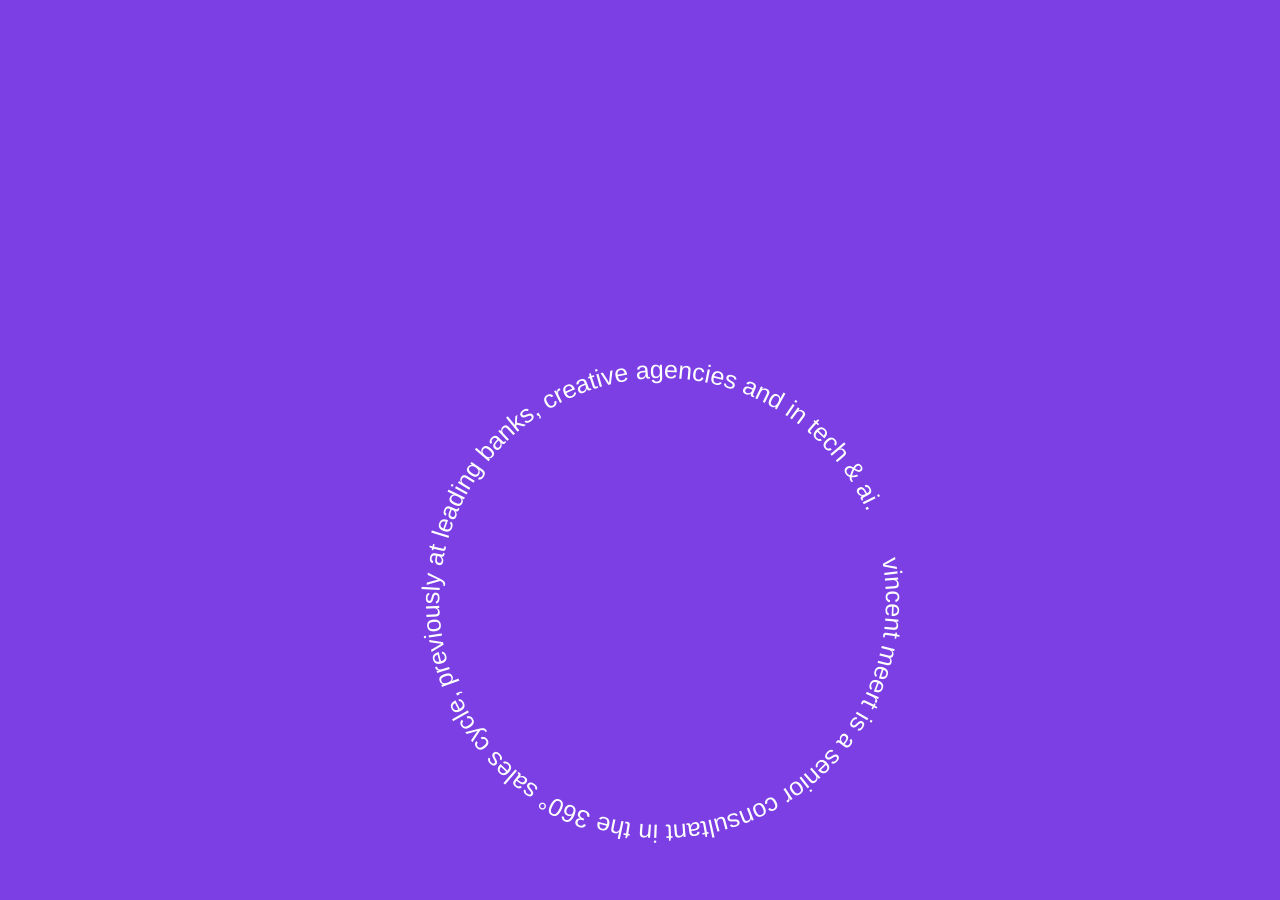
<file: index.html>
<!DOCTYPE html>
<html lang="en">
<head>
  <meta charset="UTF-8" />
  <meta name="viewport" content="width=device-width, initial-scale=1.0, maximum-scale=1.0, user-scalable=no" />
  <title>Vincent Meert</title>
  <style>
    * {
      box-sizing: border-box;
      margin: 0;
      padding: 0;
      user-select: none;
      -webkit-user-select: none;
    }

    html, body {
      width: 100%;
      height: 100%;
      overflow: hidden;
      background-color: #7b3fe4;
      transition: background-color 0.18s cubic-bezier(0.16, 1, 0.3, 1);
      font-family: "Helvetica Neue", Helvetica, "Inter", -apple-system, BlinkMacSystemFont, Arial, sans-serif;
      -webkit-font-smoothing: antialiased;
      touch-action: none;
      cursor: grab;
    }

    body.dragging {
      cursor: grabbing;
    }

    body.shattered {
      cursor: pointer;
    }

    canvas {
      display: block;
      position: fixed;
      inset: 0;
    }
  </style>
</head>
<body>
  <canvas id="stage"></canvas>

  <script>
    const canvas = document.getElementById('stage');
    const ctx = canvas.getContext('2d');

    let W = window.innerWidth;
    let H = window.innerHeight;
    let FONT_SIZE = Math.min(W, H) < 600 ? 18 : 25;
    let OUTER_PAD = Math.round(FONT_SIZE * 0.38);

    // ---------------------------------------------------------
    // 1. PALETTE, TEXT COLOR TOGGLE & PROPORTIONAL METRICS
    // ---------------------------------------------------------
    const BG_PALETTE = [
      '#7b3fe4', // Electric Violet
      '#00d2ff', // Bright Cyan
      '#3b82f6', // Vibrant Cobalt
      '#ff4d2d', // International Orange
      '#10b981', // Bright Emerald
      '#ec4899', // Hot Magenta
      '#6366f1', // Indigo
      '#f59e0b', // Warm Amber
      '#14b8a6', // Teal
      '#f43f5e'  // Coral Rose
    ];
    let currentColorIdx = 0;
    let isTextWhite = true;

    function triggerEdgeColorShift() {
      let nextIdx = currentColorIdx;
      while (nextIdx === currentColorIdx) {
        nextIdx = Math.floor(Math.random() * BG_PALETTE.length);
      }
      currentColorIdx = nextIdx;
      document.body.style.backgroundColor = BG_PALETTE[currentColorIdx];
      isTextWhite = !isTextWhite;
    }

    const RING_TEXT = "vincent meert is a senior consultant in the 360° sales cycle, previously at leading banks, creative agencies and in tech & ai.       ";
    const NUM_NODES = RING_TEXT.length;

    const GRAVITY = 0.14;
    const MAX_OMEGA = 0.045;

    const ball = {
      x: W * 0.5,
      y: H * 0.42,
      vx: 0.45,
      vy: 0,
      radius: 178,
      angle: -0.5,
      omega: 0.006,
      isDragging: false,
      dragOffsetX: 0,
      dragOffsetY: 0,
      lastWallHit: 0,
      wasTouchingEdge: false,
      strain: 0,
      lastCrackCrush: 0,
      lastCrackTime: 0,
      state: 'intact', // 'intact' | 'shattered' | 'reforming'
      reformStart: 0,
      nodes: []
    };

    for (let i = 0; i < NUM_NODES; i++) {
      ball.nodes.push({
        char: RING_TEXT[i],
        thetaOffset: 0,
        rOffset: 0,
        rVel: 0,
        wx: W * 0.5,
        wy: H * 0.42,
        wAngle: 0,
        vx: 0,
        vy: 0,
        vRot: 0
      });
    }

    function computeTypographyMetrics() {
      FONT_SIZE = Math.min(W, H) < 600 ? 18 : 25;
      OUTER_PAD = Math.round(FONT_SIZE * 0.38);
      ctx.font = `400 ${FONT_SIZE}px "Helvetica Neue", Helvetica, "Inter", -apple-system, Arial, sans-serif`;

      const tracking = FONT_SIZE * 0.012;
      const charCenters = [];
      let cursor = 0;

      for (let i = 0; i < NUM_NODES; i++) {
        const w = ctx.measureText(RING_TEXT[i]).width + tracking;
        charCenters.push(cursor + w * 0.5);
        cursor += w;
      }

      const totalCircumference = cursor;
      ball.radius = totalCircumference / (Math.PI * 2);

      for (let i = 0; i < NUM_NODES; i++) {
        ball.nodes[i].thetaOffset = (charCenters[i] / totalCircumference) * Math.PI * 2;
      }
    }

    function resize() {
      const dpr = window.devicePixelRatio || 1;
      W = window.innerWidth;
      H = window.innerHeight;
      canvas.width = W * dpr;
      canvas.height = H * dpr;
      canvas.style.width = W + 'px';
      canvas.style.height = H + 'px';
      ctx.setTransform(dpr, 0, 0, dpr, 0, 0);
      computeTypographyMetrics();
    }
    resize();
    window.addEventListener('resize', resize);

    for (let i = 0; i < NUM_NODES; i++) {
      const theta = ball.angle + ball.nodes[i].thetaOffset;
      ball.nodes[i].wx = ball.x + Math.cos(theta) * ball.radius;
      ball.nodes[i].wy = ball.y + Math.sin(theta) * ball.radius;
      ball.nodes[i].wAngle = theta + Math.PI * 0.5;
    }

    // ---------------------------------------------------------
    // 2. WEB AUDIO SYNTH (BOUNCE, COMPRESSION CRACKING & SHATTER)
    // ---------------------------------------------------------
    let audioCtx = null;
    function unlockAudio() {
      if (!audioCtx) {
        audioCtx = new (window.AudioContext || window.webkitAudioContext)();
      }
      if (audioCtx && audioCtx.state === 'suspended') {
        audioCtx.resume();
      }
    }

    function playBounceSound(intensity) {
      if (!audioCtx) return;
      const now = audioCtx.currentTime;
      const vol = Math.min(0.35, Math.max(0.03, intensity / 20));

      const osc = audioCtx.createOscillator();
      const gain = audioCtx.createGain();
      osc.type = 'sine';
      osc.frequency.setValueAtTime(100 + intensity * 4, now);
      osc.frequency.exponentialRampToValueAtTime(42, now + 0.14);

      gain.gain.setValueAtTime(vol, now);
      gain.gain.exponentialRampToValueAtTime(0.001, now + 0.15);

      osc.connect(gain);
      gain.connect(audioCtx.destination);
      osc.start(now);
      osc.stop(now + 0.15);
    }

    // Synthesizes crisp structural micro-fractures as the ring is compressed
    function playCrackSound(stressLevel) {
      if (!audioCtx) return;
      const clampedStress = Math.min(1, Math.max(0.05, stressLevel));
      // Under heavier compression, fire a double micro-snap for a realistic splintering feel
      const snapCount = clampedStress > 0.55 && Math.random() > 0.35 ? 2 : 1;

      for (let s = 0; s < snapCount; s++) {
        const delay = s * (0.014 + Math.random() * 0.018);
        const start = audioCtx.currentTime + delay;

        // 1. High-voltage brittle fracture noise burst
        const dur = 0.024 + clampedStress * 0.016;
        const bufferSize = Math.floor(audioCtx.sampleRate * dur);
        const buffer = audioCtx.createBuffer(1, bufferSize, audioCtx.sampleRate);
        const data = buffer.getChannelData(0);
        for (let i = 0; i < bufferSize; i++) {
          data[i] = (Math.random() * 2 - 1) * Math.exp(-i / (bufferSize * 0.18));
        }

        const noise = audioCtx.createBufferSource();
        noise.buffer = buffer;

        const filter = audioCtx.createBiquadFilter();
        filter.type = 'bandpass';
        filter.frequency.setValueAtTime(1350 + clampedStress * 1750 + (Math.random() - 0.5) * 450, start);
        filter.Q.setValueAtTime(3.2 + clampedStress * 2.0, start);

        const noiseGain = audioCtx.createGain();
        const peakVol = Math.min(0.45, 0.09 + clampedStress * 0.32) * (s === 1 ? 0.72 : 1);
        noiseGain.gain.setValueAtTime(peakVol, start);
        noiseGain.gain.exponentialRampToValueAtTime(0.002, start + dur);

        noise.connect(filter);
        filter.connect(noiseGain);
        noiseGain.connect(audioCtx.destination);
        noise.start(start);

        // 2. Taut shell tension impulse
        const snapOsc = audioCtx.createOscillator();
        const snapGain = audioCtx.createGain();
        snapOsc.type = 'triangle';
        snapOsc.frequency.setValueAtTime(420 + clampedStress * 680 + Math.random() * 180, start);
        snapOsc.frequency.exponentialRampToValueAtTime(95, start + 0.022);

        snapGain.gain.setValueAtTime(peakVol * 0.55, start);
        snapGain.gain.exponentialRampToValueAtTime(0.001, start + 0.024);

        snapOsc.connect(snapGain);
        snapGain.connect(audioCtx.destination);
        snapOsc.start(start);
        snapOsc.stop(start + 0.025);
      }
    }

    function playShatterSound() {
      if (!audioCtx) return;
      const now = audioCtx.currentTime;

      const bufferSize = audioCtx.sampleRate * 0.18;
      const buffer = audioCtx.createBuffer(1, bufferSize, audioCtx.sampleRate);
      const data = buffer.getChannelData(0);
      for (let i = 0; i < bufferSize; i++) {
        data[i] = (Math.random() * 2 - 1) * Math.exp(-i / (bufferSize * 0.28));
      }

      const noise = audioCtx.createBufferSource();
      noise.buffer = buffer;

      const filter = audioCtx.createBiquadFilter();
      filter.type = 'bandpass';
      filter.frequency.setValueAtTime(1950, now);
      filter.Q.setValueAtTime(1.6, now);

      const gain = audioCtx.createGain();
      gain.gain.setValueAtTime(0.5, now);
      gain.gain.exponentialRampToValueAtTime(0.005, now + 0.18);

      noise.connect(filter);
      filter.connect(gain);
      gain.connect(audioCtx.destination);
      noise.start(now);

      playCrackSound(1.0);
      playBounceSound(15);
    }

    // ---------------------------------------------------------
    // 3. POINTER INTERACTION, GENTLE SPIN & CLICK-TO-RESPAWN
    // ---------------------------------------------------------
    const pointer = {
      x: W * 0.5,
      y: H * 0.5,
      px: W * 0.5,
      py: H * 0.5,
      vx: 0,
      vy: 0,
      down: false
    };

    window.addEventListener('wheel', (e) => {
      if (ball.state === 'intact') {
        ball.omega += (e.deltaY + e.deltaX) * 0.00006;
        ball.omega = Math.max(-MAX_OMEGA, Math.min(MAX_OMEGA, ball.omega));
      }
    }, { passive: true });

    window.addEventListener('pointerdown', (e) => {
      unlockAudio();
      pointer.down = true;
      pointer.x = pointer.px = e.clientX;
      pointer.y = pointer.py = e.clientY;

      if (ball.state === 'shattered') {
        const margin = ball.radius + OUTER_PAD;
        ball.x = Math.max(margin, Math.min(W - margin, e.clientX));
        ball.y = Math.max(margin, Math.min(H - margin, e.clientY));
        ball.vx = (Math.random() - 0.5) * 1.5;
        ball.vy = 0;
        ball.omega = 0.008;
        ball.state = 'reforming';
        ball.reformStart = performance.now();
        document.body.classList.remove('shattered');
        playBounceSound(8);
        return;
      }

      if (ball.state !== 'intact') return;

      const dist = Math.hypot(pointer.x - ball.x, pointer.y - ball.y);
      if (dist <= ball.radius + OUTER_PAD * 2) {
        ball.isDragging = true;
        ball.dragOffsetX = ball.x - pointer.x;
        ball.dragOffsetY = ball.y - pointer.y;
        ball.vx = 0;
        ball.vy = 0;
        ball.lastCrackCrush = 0;
        document.body.classList.add('dragging');
      }
    });

    window.addEventListener('pointermove', (e) => {
      pointer.x = e.clientX;
      pointer.y = e.clientY;
    });

    window.addEventListener('pointerup', () => {
      pointer.down = false;
      if (ball.isDragging) {
        ball.isDragging = false;
        ball.lastCrackCrush = 0;
        document.body.classList.remove('dragging');

        ball.vx = Math.max(-22, Math.min(22, pointer.vx * 0.65));
        ball.vy = Math.max(-22, Math.min(22, pointer.vy * 0.65));

        const rx = pointer.x - ball.x;
        const ry = pointer.y - ball.y;
        const crossTorque = (rx * pointer.vy - ry * pointer.vx) / (ball.radius * ball.radius);
        const horizontalSpin = pointer.vx / (ball.radius * 1.8);
        ball.omega += crossTorque * 0.16 + horizontalSpin * 0.12;
        ball.omega = Math.max(-MAX_OMEGA, Math.min(MAX_OMEGA, ball.omega));
      }
    });

    // ---------------------------------------------------------
    // 4. POP / SHATTER THE BALL OF TEXT
    // ---------------------------------------------------------
    function triggerBallCrackOpen() {
      ball.state = 'shattered';
      ball.isDragging = false;
      ball.strain = 0;
      ball.lastCrackCrush = 0;
      ball.vx = 0;
      ball.vy = 0;
      ball.omega = 0;
      document.body.classList.remove('dragging');
      document.body.classList.add('shattered');

      playShatterSound();
      triggerEdgeColorShift();

      const burstX = ball.x;
      const burstY = ball.y;

      for (let i = 0; i < NUM_NODES; i++) {
        const n = ball.nodes[i];
        const dx = n.wx - burstX;
        const dy = n.wy - burstY;
        const dist = Math.hypot(dx, dy) || 1;
        const nx = dx / dist;
        const ny = dy / dist;

        const popSpeed = 4 + Math.random() * 9;
        n.vx = nx * popSpeed + (Math.random() - 0.5) * 5;
        n.vy = ny * popSpeed + (Math.random() - 0.5) * 5 - 2.5;
        n.vRot = (Math.random() - 0.5) * 0.14;
        n.rOffset = 0;
        n.rVel = 0;
      }
    }

    // ---------------------------------------------------------
    // 5. PHYSICS STEP (FLUSH EDGE CONTACT, CRACKING & INDENT)
    // ---------------------------------------------------------
    function updatePhysics(now) {
      pointer.vx = pointer.x - pointer.px;
      pointer.vy = pointer.y - pointer.py;
      pointer.px = pointer.x;
      pointer.py = pointer.y;

      const outerRadius = ball.radius + OUTER_PAD;

      // STATE 1: SHATTERED (FLOATS DOWN IN LOW GRAVITY, WAITS FOR CLICK)
      if (ball.state === 'shattered') {
        const pad = OUTER_PAD;
        for (let i = 0; i < NUM_NODES; i++) {
          const n = ball.nodes[i];
          n.vy += 0.12;
          n.vx *= 0.99;
          n.vy *= 0.99;
          n.wx += n.vx;
          n.wy += n.vy;
          n.wAngle += n.vRot;

          if (n.wx < pad) { n.wx = pad; n.vx = Math.abs(n.vx) * 0.7; }
          if (n.wx > W - pad) { n.wx = W - pad; n.vx = -Math.abs(n.vx) * 0.7; }
          if (n.wy < pad) { n.wy = pad; n.vy = Math.abs(n.vy) * 0.7; }
          if (n.wy > H - pad) {
            n.wy = H - pad;
            n.vy = -Math.abs(n.vy) * 0.55;
            n.vx *= 0.9;
            n.vRot *= 0.88;
            if (Math.abs(n.vy) < 0.25) n.vy = 0;
          }
        }
        return;
      }

      // STATE 2: REFORMING AFTER USER CLICK
      if (ball.state === 'reforming') {
        const duration = 0.55;
        const elapsed = Math.max(0, (now - ball.reformStart) / 1000);
        const t = Math.min(1, elapsed / duration);
        const ease = 1 - Math.pow(1 - t, 3);

        for (let i = 0; i < NUM_NODES; i++) {
          const n = ball.nodes[i];
          const theta = ball.angle + n.thetaOffset;
          const targetX = ball.x + Math.cos(theta) * ball.radius;
          const targetY = ball.y + Math.sin(theta) * ball.radius;
          const targetAngle = theta + Math.PI * 0.5;

          n.wx += (targetX - n.wx) * (0.14 + ease * 0.34);
          n.wy += (targetY - n.wy) * (0.14 + ease * 0.34);

          let diff = ((targetAngle - n.wAngle) % (Math.PI * 2));
          if (diff > Math.PI) diff -= Math.PI * 2;
          if (diff < -Math.PI) diff += Math.PI * 2;
          n.wAngle += diff * (0.16 + ease * 0.34);

          n.rOffset = 0;
          n.rVel = 0;
        }

        if (t >= 1) {
          ball.state = 'intact';
        }
        return;
      }

      // STATE 3: INTACT BALL WITH FLUSH EDGE STOPPING
      const canTriggerWallColor = (now - ball.lastWallHit) > 130;

      if (ball.isDragging) {
        const targetX = pointer.x + ball.dragOffsetX;
        const targetY = pointer.y + ball.dragOffsetY;
        ball.vx = (targetX - ball.x) * 0.4;
        ball.vy = (targetY - ball.y) * 0.4;
        ball.x += ball.vx;
        ball.y += ball.vy;

        const rx = pointer.x - ball.x;
        const ry = pointer.y - ball.y;
        const dragTorque = (rx * pointer.vy - ry * pointer.vx) / (ball.radius * ball.radius);
        ball.omega = ball.omega * 0.92 + dragTorque * 0.08 + (ball.vx / ball.radius) * 0.04;
        ball.omega = Math.max(-MAX_OMEGA, Math.min(MAX_OMEGA, ball.omega));

        const touchingEdge =
          ball.x - outerRadius <= 0 ||
          ball.x + outerRadius >= W ||
          ball.y - outerRadius <= 0 ||
          ball.y + outerRadius >= H;

        if (touchingEdge && !ball.wasTouchingEdge && canTriggerWallColor) {
          triggerEdgeColorShift();
          playBounceSound(6);
          ball.lastWallHit = now;
        }
        ball.wasTouchingEdge = touchingEdge;
      } else {
        ball.wasTouchingEdge = false;

        ball.vy += GRAVITY;
        ball.x += ball.vx;
        ball.y += ball.vy;

        ball.vx *= 0.996;
        ball.omega *= 0.997;

        // Left Wall Flush Stop & Bounce
        if (ball.x - outerRadius <= 0) {
          ball.x = outerRadius;
          if (ball.vx < 0) {
            const impact = Math.abs(ball.vx);
            ball.vx = Math.abs(ball.vx) * 0.84;
            ball.omega += (ball.vy * 0.0007) + (impact * 0.0008);
            if (canTriggerWallColor && impact > 0.6) {
              triggerEdgeColorShift();
              playBounceSound(impact);
              ball.lastWallHit = now;
            }
          }
        }
        // Right Wall Flush Stop & Bounce
        else if (ball.x + outerRadius >= W) {
          ball.x = W - outerRadius;
          if (ball.vx > 0) {
            const impact = Math.abs(ball.vx);
            ball.vx = -Math.abs(ball.vx) * 0.84;
            ball.omega += (-ball.vy * 0.0007) - (impact * 0.0008);
            if (canTriggerWallColor && impact > 0.6) {
              triggerEdgeColorShift();
              playBounceSound(impact);
              ball.lastWallHit = now;
            }
          }
        }

        // Top Ceiling Flush Stop & Bounce
        if (ball.y - outerRadius <= 0) {
          ball.y = outerRadius;
          if (ball.vy < 0) {
            const impact = Math.abs(ball.vy);
            ball.vy = Math.abs(ball.vy) * 0.8;
            ball.omega += -ball.vx * 0.0008;
            if (canTriggerWallColor && impact > 0.6) {
              triggerEdgeColorShift();
              playBounceSound(impact);
              ball.lastWallHit = now;
            }
          }
        }
        // Bottom Floor Flush Stop, Soft Moon Bounce & Gentle Roll
        else if (ball.y + outerRadius >= H) {
          ball.y = H - outerRadius;

          if (ball.vy > 0) {
            const impact = Math.abs(ball.vy);

            if (impact > 0.75) {
              ball.vy = -impact * 0.74;
              ball.vx += ball.omega * ball.radius * 0.06;
              ball.omega += (ball.vx / ball.radius) * 0.12 + (impact * 0.0008 * (ball.omega >= 0 ? 1 : -1));

              if (canTriggerWallColor && impact > 1.1) {
                triggerEdgeColorShift();
                playBounceSound(impact);
                ball.lastWallHit = now;
              }
            } else {
              ball.vy = 0;
            }
          }

          ball.vx *= 0.988;
          const targetRollOmega = (ball.vx / ball.radius) * 0.85;
          if (Math.abs(ball.vx) > 0.08) {
            ball.omega += (targetRollOmega - ball.omega) * 0.06;
          } else {
            ball.vx = 0;
            ball.omega *= 0.994;
          }
        }

        ball.omega = Math.max(-MAX_OMEGA, Math.min(MAX_OMEGA, ball.omega));

        if (Math.abs(ball.omega) < 0.0001 && Math.abs(ball.vx) < 0.04) {
          ball.omega = 0;
        }
      }

      ball.angle += ball.omega;

      // ---------------------------------------------------------
      // PRECISION INDENTATION SOLVER FLUSH WITH SCREEN BORDER
      // ---------------------------------------------------------
      let totalCrush = 0;
      let maxNodeCrush = 0;
      const wallPad = OUTER_PAD;

      for (let i = 0; i < NUM_NODES; i++) {
        const node = ball.nodes[i];
        const theta = ball.angle + node.thetaOffset;
        const cosT = Math.cos(theta);
        const sinT = Math.sin(theta);

        const idealR = ball.radius;

        if (ball.isDragging) {
          let maxAllowedR = idealR;

          if (cosT < -0.001) {
            maxAllowedR = Math.min(maxAllowedR, (wallPad - ball.x) / cosT);
          } else if (cosT > 0.001) {
            maxAllowedR = Math.min(maxAllowedR, (W - wallPad - ball.x) / cosT);
          }

          if (sinT < -0.001) {
            maxAllowedR = Math.min(maxAllowedR, (wallPad - ball.y) / sinT);
          } else if (sinT > 0.001) {
            maxAllowedR = Math.min(maxAllowedR, (H - wallPad - ball.y) / sinT);
          }

          const rawCrush = Math.max(0, idealR - maxAllowedR);
          if (rawCrush > 0) {
            totalCrush += rawCrush;
            if (rawCrush > maxNodeCrush) maxNodeCrush = rawCrush;

            node.rOffset = Math.max(-idealR * 0.78, maxAllowedR - idealR);
            node.rVel = 0;
          } else {
            node.rVel += -node.rOffset * 0.22;
            node.rVel *= 0.76;
            node.rOffset += node.rVel;
          }
        } else {
          node.rVel += -node.rOffset * 0.24;
          node.rVel *= 0.74;
          node.rOffset += node.rVel;
        }
      }

      if (ball.isDragging && totalCrush > 0) {
        const bulge = Math.min(30, (totalCrush / NUM_NODES) * 0.75);
        for (let i = 0; i < NUM_NODES; i++) {
          const curr = ball.nodes[i];
          if (curr.rOffset >= -0.5) {
            curr.rOffset += bulge * 0.06;
          }
        }
      }

      for (let i = 0; i < NUM_NODES; i++) {
        const theta = ball.angle + ball.nodes[i].thetaOffset;
        const r = ball.radius + (ball.nodes[i].rOffset || 0);
        const rawWx = ball.x + Math.cos(theta) * r;
        const rawWy = ball.y + Math.sin(theta) * r;

        ball.nodes[i].wx = Math.max(wallPad, Math.min(W - wallPad, rawWx));
        ball.nodes[i].wy = Math.max(wallPad, Math.min(H - wallPad, rawWy));
      }

      for (let i = 0; i < NUM_NODES; i++) {
        const prev = ball.nodes[(i - 1 + NUM_NODES) % NUM_NODES];
        const next = ball.nodes[(i + 1) % NUM_NODES];
        ball.nodes[i].wAngle = Math.atan2(next.wy - prev.wy, next.wx - prev.wx);
      }

      // ---------------------------------------------------------
      // PROGRESSIVE CRACKING AUDIO & SHATTER THRESHOLD
      // ---------------------------------------------------------
      const crushRatio = maxNodeCrush / ball.radius;

      if (ball.isDragging && crushRatio > 0.08) {
        // 1. Ratchet cracking as the user pushes deeper into the frame
        const stepSize = Math.max(0.022, 0.055 - crushRatio * 0.05);
        if (crushRatio >= ball.lastCrackCrush + stepSize && (now - ball.lastCrackTime) > 45) {
          const stress = Math.min(1, (crushRatio - 0.08) / 0.55);
          playCrackSound(stress);
          ball.lastCrackCrush = crushRatio;
          ball.lastCrackTime = now;
        } else if (crushRatio < ball.lastCrackCrush - 0.03) {
          // Reset ratchet down when user eases pressure so pushing back in cracks again
          ball.lastCrackCrush = crushRatio;
        }

        // 2. High-compression structural strain & rapid pre-shatter cracking
        if (crushRatio > 0.40) {
          ball.strain += (crushRatio - 0.36) * 0.085;
          const strainInterval = Math.max(48, 190 - ball.strain * 145);
          if ((now - ball.lastCrackTime) > strainInterval) {
            playCrackSound(Math.min(1, 0.55 + ball.strain * 0.45));
            ball.lastCrackTime = now;
          }

          if (crushRatio > 0.68 || ball.strain >= 1.0) {
            triggerBallCrackOpen();
          }
        } else {
          ball.strain = Math.max(0, ball.strain - 0.05);
        }
      } else {
        ball.strain = Math.max(0, ball.strain - 0.05);
        ball.lastCrackCrush = 0;
      }
    }

    // ---------------------------------------------------------
    // 6. RENDER LOOP
    // ---------------------------------------------------------
    function render(now) {
      updatePhysics(now || performance.now());

      ctx.clearRect(0, 0, W, H);

      ctx.font = `400 ${FONT_SIZE}px "Helvetica Neue", Helvetica, "Inter", -apple-system, Arial, sans-serif`;
      ctx.fillStyle = isTextWhite ? '#ffffff' : '#000000';
      ctx.textAlign = 'center';
      ctx.textBaseline = 'middle';

      for (let i = 0; i < NUM_NODES; i++) {
        const n = ball.nodes[i];
        if (!Number.isFinite(n.wx) || !Number.isFinite(n.wy)) continue;

        let jitterX = 0;
        let jitterY = 0;
        let jitterRot = 0;
        if (ball.state === 'intact' && ball.strain > 0.12) {
          const mag = ball.strain * 3.8;
          jitterX = (Math.random() - 0.5) * mag;
          jitterY = (Math.random() - 0.5) * mag;
          jitterRot = (Math.random() - 0.5) * (ball.strain * 0.18);
        }

        ctx.save();
        ctx.translate(n.wx + jitterX, n.wy + jitterY);
        ctx.rotate((n.wAngle || 0) + jitterRot);
        ctx.fillText(n.char, 0, 0);
        ctx.restore();
      }

      requestAnimationFrame(render);
    }

    requestAnimationFrame(render);
  </script>
</body>
</html>
</file>
